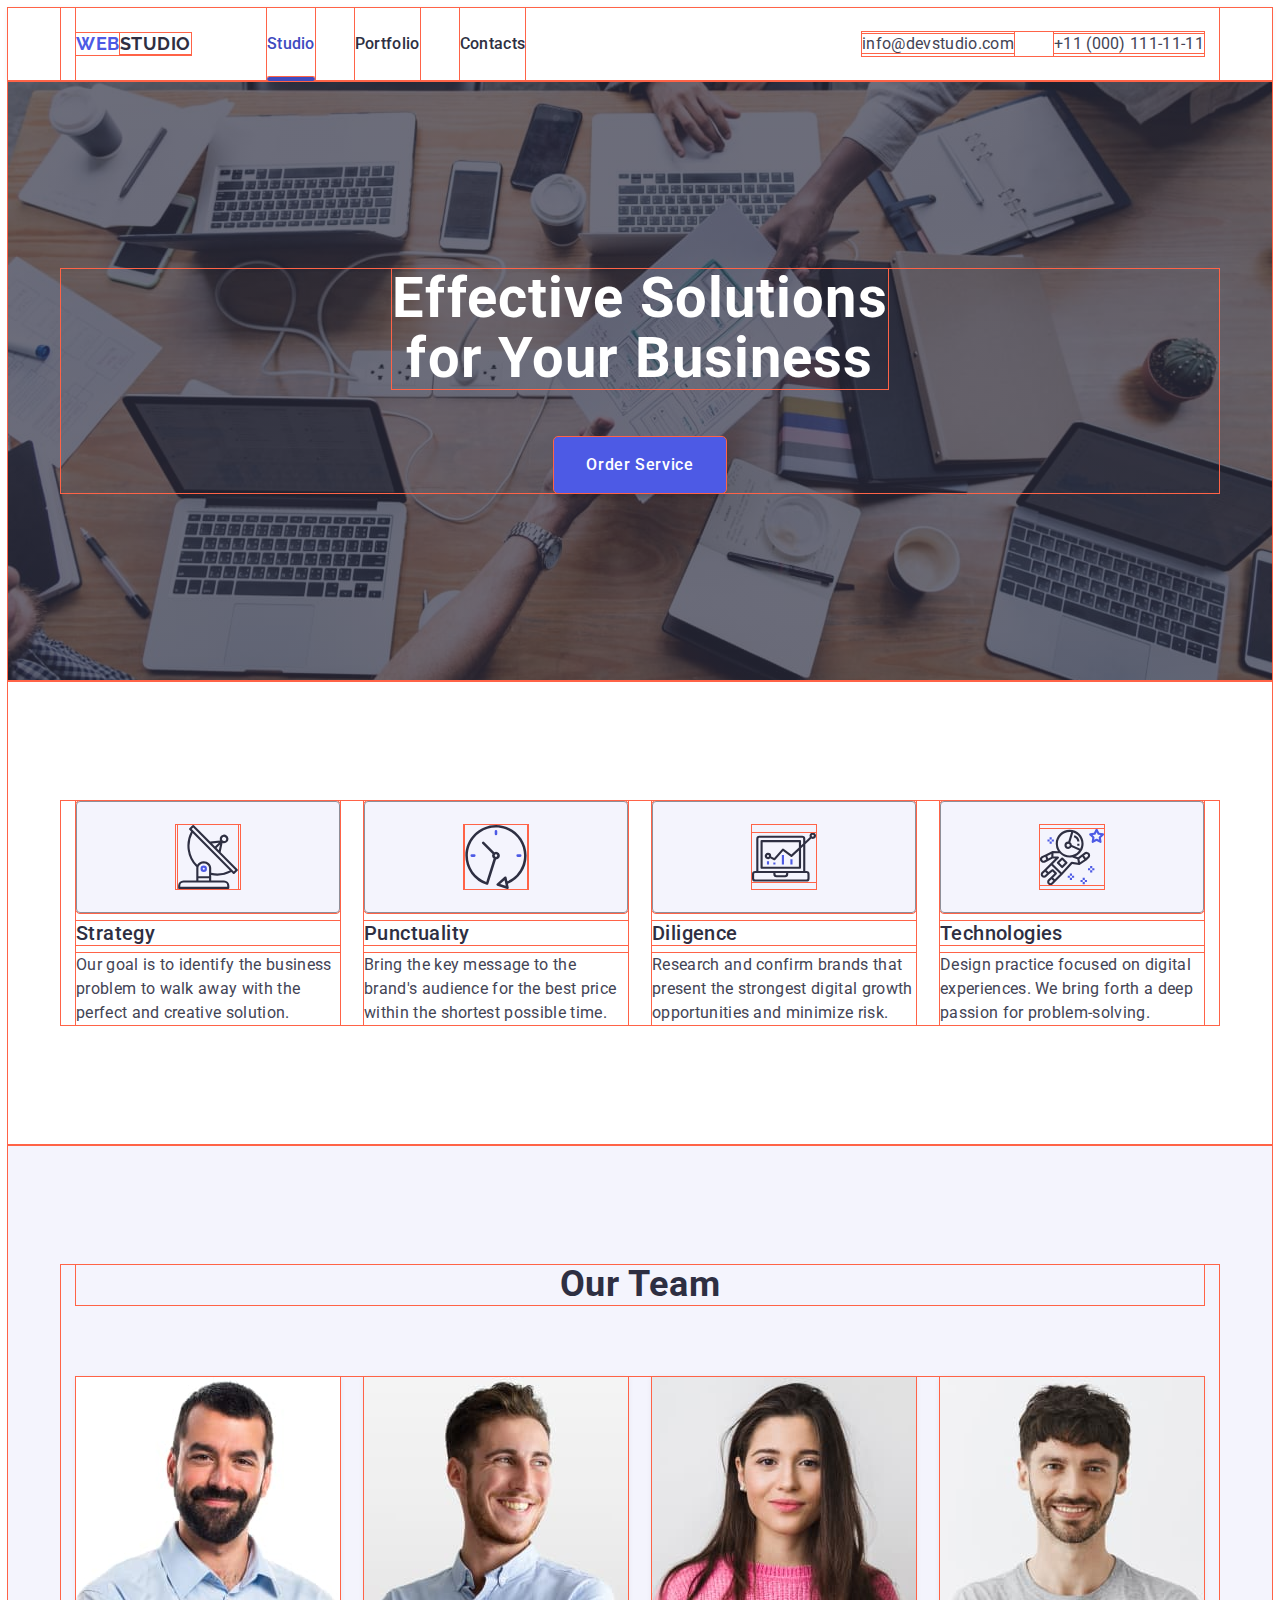
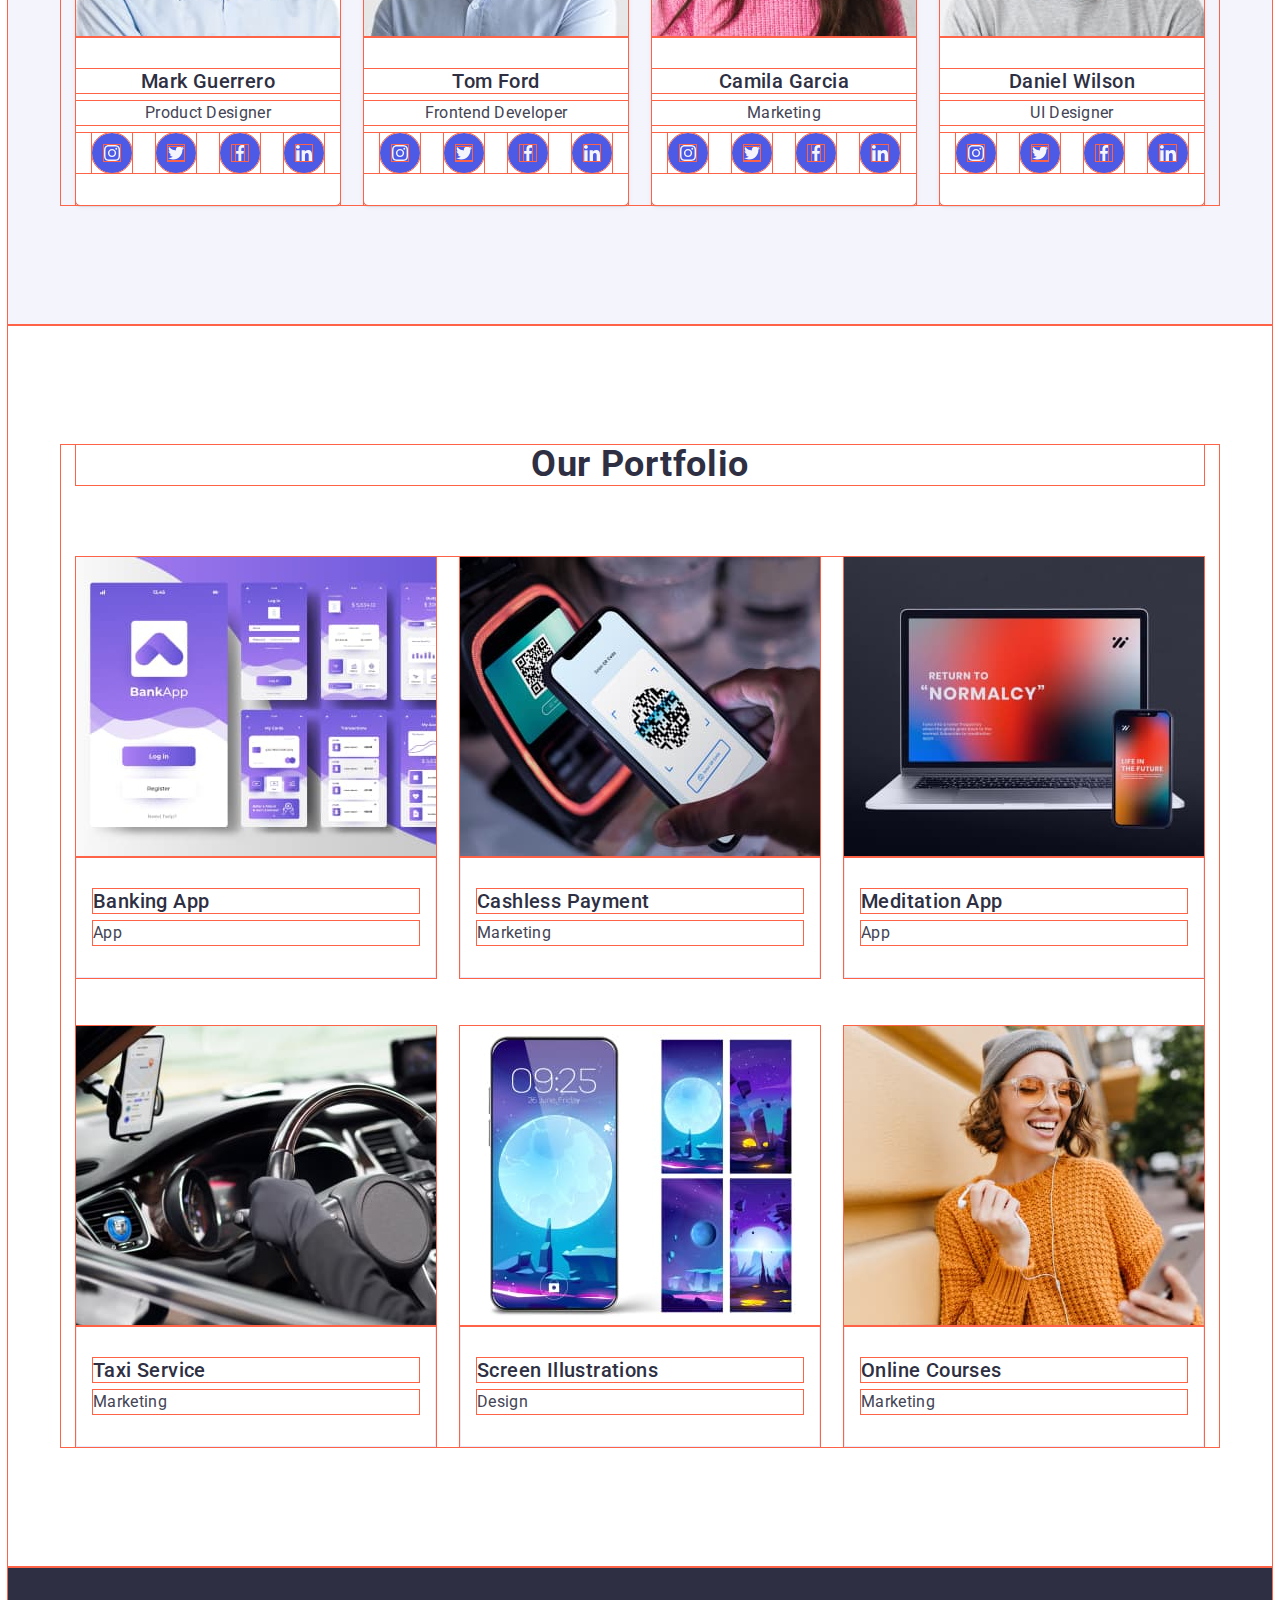
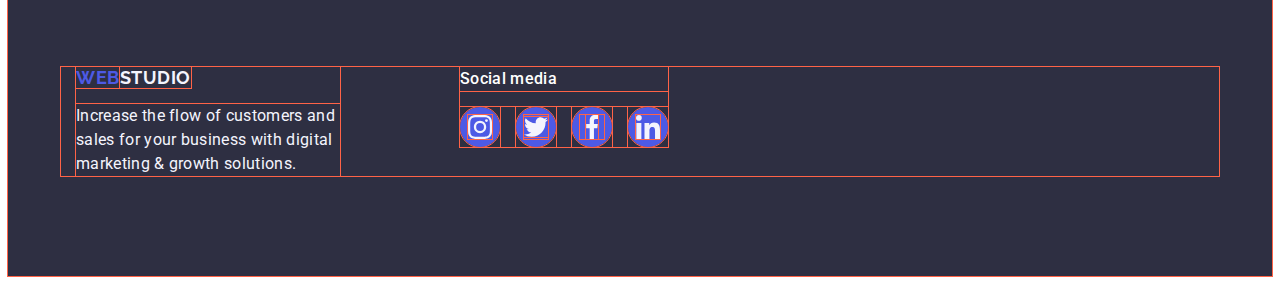
<file: index.html>
<!DOCTYPE html>
<html lang="en">
  <head>
    <meta charset="UTF-8" />
    <meta name="viewport" content="width=device-width, initial-scale=1.0" />
    <title>Document</title>
    <!-- <link
      rel="stylesheet"
      href="node_modules/modern-normalize/modern-normalize.css"
    /> -->
    <link
      rel="stylesheet"
      href="https://cdnjs.cloudflare.com/ajax/libs/modern-normalize/2.0.0/modern-normalize.min.css"
      integrity="sha512-4xo8blKMVCiXpTaLzQSLSw3KFOVPWhm/TRtuPVc4WG6kUgjH6J03IBuG7JZPkcWMxJ5huwaBpOpnwYElP/m6wg=="
      crossorigin="anonymous"
      referrerpolicy="no-referrer"
    />
    <link rel="preconnect" href="https://fonts.googleapis.com" />
    <link rel="preconnect" href="https://fonts.gstatic.com" crossorigin />
    <link
      href="https://fonts.googleapis.com/css2?family=Raleway:wght@700&family=Roboto:wght@400;500;700&display=swap"
      rel="stylesheet"
    />
    <link rel="stylesheet" href="./css/styles.css" />
  </head>
  <body>
    <!-- header -->
    <header class="header">
      <div class="container">
        <nav class="nav">
          <a class="nav-logo" href="./index.html">
            Web<span class="logo">Studio</span>
          </a>

          <ul class="nav-list">
            <li class="nav-item">
              <a class="nav-link current" href="/">studio</a>
            </li>
            <li class="nav-item">
              <a class="nav-link" href="">portfolio</a>
            </li>
            <li class="nav-item">
              <a class="nav-link" href="">contacts</a>
            </li>
          </ul>
        </nav>

        <address class="nav-address">
          <ul class="address-list">
            <li class="address-item">
              <a class="address-link" href="mailto:info@devstudio.com"
                >info@devstudio.com</a
              >
            </li>
            <li class="address-item">
              <a class="address-link" href="tel:+110001111111"
                >+11 (000) 111-11-11</a
              >
            </li>
          </ul>
        </address>
      </div>
    </header>

    <main>
      <!-- section hero -->
      <section class="hero">
        <div class="hero-container container">
          <h1 class="page-title">Effective Solutions for Your Business</h1>
          <button class="hero-btn" type="button">order service</button>
        </div>
      </section>

      <!-- section feature -->
      <section class="feature section">
        <div class="container">
          <h2 class="visually-hidden">our features</h2>

          <ul class="feature-list">
            <li class="feature-item">
              <div class="icon-bcg">
                <svg width="64" height="64" aria-label="antenna">
                  <use href="./images/icons.svg#icon-antenna"></use>
                </svg>
              </div>
              <h3 class="feature-title">strategy</h3>
              <p class="feature-text">
                Our goal is to identify the business problem to walk away with
                the perfect and creative solution.
              </p>
            </li>
            <li class="feature-item">
              <div class="icon-bcg">
                <svg width="64" height="64" aria-label="clock">
                  <use href="./images/icons.svg#icon-clock"></use>
                </svg>
              </div>

              <h3 class="feature-title">punctuality</h3>
              <p class="feature-text">
                Bring the key message to the brand's audience for the best price
                within the shortest possible time.
              </p>
            </li>
            <li class="feature-item">
              <div class="icon-bcg">
                <svg width="64" height="64" aria-label="diagram">
                  <use href="./images/icons.svg#icon-diagram"></use>
                </svg>
              </div>

              <h3 class="feature-title">diligence</h3>
              <p class="feature-text">
                Research and confirm brands that present the strongest digital
                growth opportunities and minimize risk.
              </p>
            </li>
            <li class="feature-item">
              <div class="icon-bcg">
                <svg width="64" height="64" aria-label="astronaut">
                  <use href="./images/icons.svg#icon-astronaut"></use>
                </svg>
              </div>

              <h3 class="feature-title">technologies</h3>
              <p class="feature-text">
                Design practice focused on digital experiences. We bring forth a
                deep passion for problem-solving.
              </p>
            </li>
          </ul>
        </div>
      </section>

      <!-- section our team -->
      <section class="team section">
        <div class="container">
          <h2 class="section-title">our team</h2>

          <ul class="team-list">
            <li class="team-item">
              <img
                class="team-img"
                src="./images/team_mark_guerrero.jpg"
                alt="Mark Guerrero"
                width="264"
              />
              <div class="card-content">
                <h3 class="team-title">Mark Guerrero</h3>
                <p class="team-text">Product Designer</p>
                <ul class="team-social-list">
                  <li class="team-social-item">
                    <a href="" class="team-social-link">
                      <svg
                        class="team-social-icon"
                        width="16"
                        height="16"
                        aria-label="instagram icon"
                      >
                        <use href="./images/icons.svg#icon-instagram"></use>
                      </svg>
                    </a>
                  </li>
                  <li class="team-social-item">
                    <a href="" class="team-social-link">
                      <svg
                        class="team-social-icon"
                        width="16"
                        height="16"
                        aria-label="twitter icon"
                      >
                        <use href="./images/icons.svg#icon-twitter"></use>
                      </svg>
                    </a>
                  </li>
                  <li class="team-social-item">
                    <a href="" class="team-social-link">
                      <svg
                        class="team-social-icon"
                        width="16"
                        height="16"
                        aria-label="facebook icon"
                      >
                        <use href="./images/icons.svg#icon-facebook"></use>
                      </svg>
                    </a>
                  </li>
                  <li class="team-social-item">
                    <a href="" class="team-social-link">
                      <svg
                        class="team-social-icon"
                        width="16"
                        height="16"
                        aria-label="linkedin icon"
                      >
                        <use href="./images/icons.svg#icon-linkedin"></use>
                      </svg>
                    </a>
                  </li>
                </ul>
              </div>
            </li>
            <li class="team-item">
              <img
                class="team-img"
                src="./images/team_tom_ford.jpg"
                alt="Tom Ford"
                width="264"
              />
              <div class="card-content">
                <h3 class="team-title">Tom Ford</h3>
                <p class="team-text">Frontend Developer</p>
                <ul class="team-social-list">
                  <li class="team-social-item">
                    <a href="" class="team-social-link">
                      <svg
                        class="team-social-icon"
                        width="16"
                        height="16"
                        aria-label="instagram icon"
                      >
                        <use href="./images/icons.svg#icon-instagram"></use>
                      </svg>
                    </a>
                  </li>
                  <li class="team-social-item">
                    <a href="" class="team-social-link">
                      <svg
                        class="team-social-icon"
                        width="16"
                        height="16"
                        aria-label="twitter icon"
                      >
                        <use href="./images/icons.svg#icon-twitter"></use>
                      </svg>
                    </a>
                  </li>
                  <li class="team-social-item">
                    <a href="" class="team-social-link">
                      <svg
                        class="team-social-icon"
                        width="16"
                        height="16"
                        aria-label="facebook icon"
                      >
                        <use href="./images/icons.svg#icon-facebook"></use>
                      </svg>
                    </a>
                  </li>
                  <li class="team-social-item">
                    <a href="" class="team-social-link">
                      <svg
                        class="team-social-icon"
                        width="16"
                        height="16"
                        aria-label="linkedin icon"
                      >
                        <use href="./images/icons.svg#icon-linkedin"></use>
                      </svg>
                    </a>
                  </li>
                </ul>
              </div>
            </li>
            <li class="team-item">
              <img
                class="team-img"
                src="./images/team_camila_garcia.jpg"
                alt="Camila Garcia"
                width="264"
              />
              <div class="card-content">
                <h3 class="team-title">Camila Garcia</h3>
                <p class="team-text">Marketing</p>
                <ul class="team-social-list">
                  <li class="team-social-item">
                    <a href="" class="team-social-link">
                      <svg
                        class="team-social-icon"
                        width="16"
                        height="16"
                        aria-label="instagram icon"
                      >
                        <use href="./images/icons.svg#icon-instagram"></use>
                      </svg>
                    </a>
                  </li>
                  <li class="team-social-item">
                    <a href="" class="team-social-link">
                      <svg
                        class="team-social-icon"
                        width="16"
                        height="16"
                        aria-label="twitter icon"
                      >
                        <use href="./images/icons.svg#icon-twitter"></use>
                      </svg>
                    </a>
                  </li>
                  <li class="team-social-item">
                    <a href="" class="team-social-link">
                      <svg
                        class="team-social-icon"
                        width="16"
                        height="16"
                        aria-label="facebook icon"
                      >
                        <use href="./images/icons.svg#icon-facebook"></use>
                      </svg>
                    </a>
                  </li>
                  <li class="team-social-item">
                    <a href="" class="team-social-link">
                      <svg
                        class="team-social-icon"
                        width="16"
                        height="16"
                        aria-label="linkedin icon"
                      >
                        <use href="./images/icons.svg#icon-linkedin"></use>
                      </svg>
                    </a>
                  </li>
                </ul>
              </div>
            </li>
            <li class="team-item">
              <img
                class="team-img"
                src="./images/team_daniel_wilson.jpg"
                alt="Daniel Wilson"
                width="264"
              />
              <div class="card-content">
                <h3 class="team-title">Daniel Wilson</h3>
                <p class="team-text">UI Designer</p>
                <ul class="team-social-list">
                  <li class="team-social-item">
                    <a href="" class="team-social-link">
                      <svg
                        class="team-social-icon"
                        width="16"
                        height="16"
                        aria-label="instagram icon"
                      >
                        <use href="./images/icons.svg#icon-instagram"></use>
                      </svg>
                    </a>
                  </li>
                  <li class="team-social-item">
                    <a href="" class="team-social-link">
                      <svg
                        class="team-social-icon"
                        width="16"
                        height="16"
                        aria-label="twitter icon"
                      >
                        <use href="./images/icons.svg#icon-twitter"></use>
                      </svg>
                    </a>
                  </li>
                  <li class="team-social-item">
                    <a href="" class="team-social-link">
                      <svg
                        class="team-social-icon"
                        width="16"
                        height="16"
                        aria-label="facebook icon"
                      >
                        <use href="./images/icons.svg#icon-facebook"></use>
                      </svg>
                    </a>
                  </li>
                  <li class="team-social-item">
                    <a href="" class="team-social-link">
                      <svg
                        class="team-social-icon"
                        width="16"
                        height="16"
                        aria-label="linkedin icon"
                      >
                        <use href="./images/icons.svg#icon-linkedin"></use>
                      </svg>
                    </a>
                  </li>
                </ul>
              </div>
            </li>
          </ul>
        </div>
      </section>

      <!-- section our portfolio -->
      <section class="portfolio section">
        <div class="container">
          <h2 class="section-title">our portfolio</h2>
          <ul class="portfolio-list">
            <li class="portfolio-item">
              <div class="portfolio-img">
                <img
                  src="./images/portfolio_banking_app.jpg"
                  alt="Banking App"
                  width="360"
                />
                <p class="portfolio-overlay">
                  14 Stylish and User-Friendly App Design Concepts · Task
                  Manager App · Calorie Tracker App · Exotic Fruit Ecommerce App
                  · Cloud Storage App
                </p>
              </div>
              <div class="card-content">
                <h3 class="portfolio-title">Banking App</h3>
                <p class="portfolio-text">App</p>
              </div>
            </li>
            <li class="portfolio-item">
              <div class="portfolio-img">
                <img
                  class="portfolio-img"
                  src="./images/portfolio_cashless_payment.jpg"
                  alt="Cashless Payment"
                  width="360"
                />
                <p class="portfolio-overlay">
                  14 Stylish and User-Friendly App Design Concepts · Task
                  Manager App · Calorie Tracker App · Exotic Fruit Ecommerce App
                  · Cloud Storage App
                </p>
              </div>

              <div class="card-content">
                <h3 class="portfolio-title">Cashless Payment</h3>
                <p class="portfolio-text">Marketing</p>
              </div>
            </li>
            <li class="portfolio-item">
              <div class="portfolio-img">
                <img
                  class="portfolio-img"
                  src="./images/portfolio_meditation_app.jpg"
                  alt="notebook"
                  width="360"
                />
                <p class="portfolio-overlay">
                  14 Stylish and User-Friendly App Design Concepts · Task
                  Manager App · Calorie Tracker App · Exotic Fruit Ecommerce App
                  · Cloud Storage App
                </p>
              </div>

              <div class="card-content">
                <h3 class="portfolio-title">Meditation App</h3>
                <p class="portfolio-text">App</p>
              </div>
            </li>
            <li class="portfolio-item">
              <div class="portfolio-img">
                <img
                  class="portfolio-img"
                  src="./images/portfolio_taxi_service.jpg"
                  alt="car"
                  width="360"
                />
                <p class="portfolio-overlay">
                  14 Stylish and User-Friendly App Design Concepts · Task
                  Manager App · Calorie Tracker App · Exotic Fruit Ecommerce App
                  · Cloud Storage App
                </p>
              </div>

              <div class="card-content">
                <h3 class="portfolio-title">Taxi Service</h3>
                <p class="portfolio-text">Marketing</p>
              </div>
            </li>
            <li class="portfolio-item">
              <div class="portfolio-img">
                <img
                  class="portfolio-img"
                  src="./images/portfolio_screen_illustrations.jpg"
                  alt="mobile screen"
                  width="360"
                />
                <p class="portfolio-overlay">
                  14 Stylish and User-Friendly App Design Concepts · Task
                  Manager App · Calorie Tracker App · Exotic Fruit Ecommerce App
                  · Cloud Storage App
                </p>
              </div>

              <div class="card-content">
                <h3 class="portfolio-title">Screen Illustrations</h3>
                <p class="portfolio-text">Design</p>
              </div>
            </li>
            <li class="portfolio-item">
              <div class="portfolio-img">
                <img
                  class="portfolio-img"
                  src="./images/portfolio_online_courses.jpg"
                  alt="woman"
                  width="360"
                />
                <p class="portfolio-overlay">
                  14 Stylish and User-Friendly App Design Concepts · Task
                  Manager App · Calorie Tracker App · Exotic Fruit Ecommerce App
                  · Cloud Storage App
                </p>
              </div>

              <div class="card-content">
                <h3 class="portfolio-title">Online Courses</h3>
                <p class="portfolio-text">Marketing</p>
              </div>
            </li>
          </ul>
        </div>
      </section>
    </main>

    <footer class="footer">
      <div class="container footer-container">
        <div class="footer-logo">
          <a class="footer-logo-link" href="/"
            >Web<span class="logo">Studio</span></a
          >
          <p class="footer-text">
            Increase the flow of customers and sales for your business with
            digital marketing &#38; growth solutions.
          </p>
        </div>
        <div class="footer-social">
          <p class="footer-text footer-social-text">Social media</p>
          <ul class="footer-social-list">
            <li class="footer-social-item">
              <a class="footer-social-link" href="">
                <svg
                  class="footer-social-icon"
                  width="24"
                  height="24"
                  aria-label="instagram icon"
                >
                  <use href="./images/icons.svg#icon-instagram"></use>
                </svg>
              </a>
            </li>
            <li class="footer-social-item">
              <a class="footer-social-link" href="">
                <svg
                  class="footer-social-icon"
                  width="24"
                  height="24"
                  aria-label="twitter icon"
                >
                  <use href="./images/icons.svg#icon-twitter"></use>
                </svg>
              </a>
            </li>
            <li class="footer-social-item">
              <a class="footer-social-link" href="">
                <svg
                  class="footer-social-icon"
                  width="24"
                  height="24"
                  aria-label="facebook icon"
                >
                  <use href="./images/icons.svg#icon-facebook"></use>
                </svg>
              </a>
            </li>
            <li class="footer-social-item">
              <a class="footer-social-link" href="">
                <svg
                  class="footer-social-icon"
                  width="24"
                  height="24"
                  aria-label="linkedin icon"
                >
                  <use href="./images/icons.svg#icon-linkedin"></use>
                </svg>
              </a>
            </li>
          </ul>
        </div>
      </div>
    </footer>
  </body>
</html>
</file>
<file: css/styles.css>
*,
*::before,
*::after {
  outline: 1px solid tomato;
  box-sizing: border-box;
}

body {
  font-family: 'Roboto', sans-serif;
  color: #434455;
  background-color: #fff;
}

h1,
h2,
h3 {
  margin-top: 0;
  margin-bottom: 0;
}

p {
  margin-top: 0;
  margin-bottom: 0;
}

ul {
  margin-top: 0;
  margin-bottom: 0;
  padding-left: 0;
}

li {
  list-style: none;
}

a {
  text-decoration: none;
}

img {
  display: block;
  max-width: 100%;
}

.container {
  width: 1158px;
  padding-left: 15px;
  padding-right: 15px;
  margin-left: auto;
  margin-right: auto;
}

.visually-hidden {
  position: absolute;
  width: 1px;
  height: 1px;
  margin: -1px;
  border: 0;
  padding: 0;
  white-space: nowrap;
  clip-path: inset(100%);
  clip: rect(0 0 0 0);
  overflow: hidden;
}

/* ================HEADER================ */

.header {
  border-bottom: 1px solid #e7e9fc;
  box-shadow: 0px 2px 1px rgba(46, 47, 66, 0.08),
    0px 1px 1px rgba(46, 47, 66, 0.16), 0px 1px 6px rgba(46, 47, 66, 0.08);
}

.header .container {
  display: flex;
  align-items: center;
}

.nav {
  display: flex;
  align-items: center;
}

.nav-logo {
  margin-right: 76px;
  font-family: 'Raleway', sans-serif;
  font-size: 18px;
  font-weight: 700;

  line-height: 1.17;
  letter-spacing: 0.54px;
  text-transform: uppercase;

  color: #4d5ae5;

  /* transition-property: color;
  transition-duration: 250ms;
  transition-timing-function: cubic-bezier(0.4, 0, 0.2, 1); */
}

.nav-logo .logo {
  color: #2e2f42;

  /* transition-property: color;
  transition-duration: 250ms;
  transition-timing-function: cubic-bezier(0.4, 0, 0.2, 1); */
}

.nav-list {
  display: flex;
  gap: 40px;
}

/* .nav-item {
  padding-top: 24px;
  padding-bottom: 24px;
} */

.nav-link {
  display: inline-block;
  padding-top: 24px;
  padding-bottom: 24px;

  font-size: 16px;
  font-weight: 500;

  line-height: 1.5;
  letter-spacing: 0.32px;
  text-transform: capitalize;

  color: #2e2f42;

  position: relative;

  transition-property: color;
  transition-duration: 250ms;
  transition-timing-function: cubic-bezier(0.4, 0, 0.2, 1);
}

.current {
  color: #404bbf;
}

.current::after {
  content: '';

  width: 48px;
  height: 4px;
  border-radius: 2px;

  background-color: #404bbf;

  position: absolute;

  left: 0;
  bottom: -1px;
}

.nav-address {
  margin-left: auto;
  font-style: normal;
}

.address-list {
  display: flex;
  gap: 40px;
}

.address-link {
  font-size: 16px;

  line-height: 1.5;
  letter-spacing: 0.32px;
  text-transform: lowercase;

  color: currentColor;

  transition-property: color;
  transition-duration: 250ms;
  transition-timing-function: cubic-bezier(0.4, 0, 0.2, 1);
}

/* .nav-logo:hover,
.nav-logo:focus,
.nav-link:hover,
.nav-link:focus,
.address-link:hover,
.address-link:focus,
.nav-logo .logo:hover,
.nav-logo .logo:focus {
  color: #404bbf;
} */

.nav-link:hover,
.nav-link:focus,
.address-link:hover,
.address-link:focus {
  color: #404bbf;
}

/* ================HERO================ */

.hero {
  background-color: #2e2f42;

  background-image: linear-gradient(
      to bottom,
      rgba(46, 47, 66, 0.7),
      rgba(46, 47, 66, 0.7)
    ),
    url(../images/img-name.jpg);
  background-position: center;
  background-repeat: no-repeat;
  background-size: cover;
  background-color: #2e2f42;
  max-width: 1440px;
  margin: 0 auto;
  text-align: center;
  padding: 188px 0;
}

.hero-container {
  /* padding: 188px 0;

  max-width: 1440px;

  background-image: linear-gradient(
      to bottom,
      rgba(46, 47, 66, 0.7),
      rgba(46, 47, 66, 0.7)
    ),
    url(../images/img-name.jpg);
  background-position: center;
  background-repeat: no-repeat;
  background-size: cover;

  text-align: center; */
}

.page-title {
  margin-left: auto;
  margin-right: auto;
  margin-bottom: 48px;
  max-width: 496px;

  font-size: 56px;
  font-weight: 700;

  line-height: 1.07;
  letter-spacing: 1.12px;

  color: #fff;

  text-align: center;
}

.hero-btn {
  display: block;
  margin-left: auto;
  margin-right: auto;
  padding: 16px 32px;
  min-width: 169px;
  height: 56px;

  border: none;
  border-radius: 4px;
  box-shadow: 0px 4px 4px 0px rgba(0, 0, 0, 0.15);

  font-family: 'Roboto', sans-serif;
  font-size: 16px;
  font-weight: 500;

  line-height: 1.5;
  letter-spacing: 0.64px;

  text-transform: capitalize;

  color: #fff;

  background-color: #4d5ae5;

  cursor: pointer;

  transition-property: background-color;
  transition-duration: 250ms;
  transition-timing-function: cubic-bezier(0.4, 0, 0.2, 1);
}

.hero-btn:hover,
.hero-btn:focus {
  background-color: #404bbf;
}

/* ================FEATURE================ */

.section {
  padding-top: 120px;
  padding-bottom: 120px;
}

.section-title {
  font-size: 36px;
  font-weight: 700;

  line-height: 1.11;
  letter-spacing: 0.72px;
  text-transform: capitalize;
  text-align: center;

  color: #2e2f42;
}

.feature-list {
  display: flex;
  justify-content: space-between;
  gap: 24px;
}

.feature-item {
  width: calc((100% - 24px * 3) / 4);
}

.feature-item .icon-bcg {
  width: 264px;
  height: 112px;
  margin-bottom: 8px;

  display: flex;
  justify-content: center;
  align-items: center;
  flex-shrink: 0;

  border-radius: 4px;
  border: 1px solid #8e8f99;

  background-color: #f4f4fd;
}

.feature-title {
  margin-bottom: 8px;

  font-size: 20px;
  font-weight: 500;

  line-height: 1.2;
  letter-spacing: 0.4px;
  text-transform: capitalize;

  color: #2e2f42;
}

.feature-text {
  font-size: 16px;

  line-height: 1.5;
  letter-spacing: 0.32px;
}

/* ================TEAM================ */

.team {
  background-color: #f4f4fd;
}

.section-title {
  margin-bottom: 72px;
}

.team-list {
  display: flex;
  justify-content: space-between;
  gap: 24px;
}

.team-item {
  width: calc((100% - 24px * 3) / 4);
  border-radius: 0px 0px 4px 4px;

  box-shadow: 0px 2px 1px 0px rgba(46, 47, 66, 0.08),
    0px 1px 1px 0px rgba(46, 47, 66, 0.16),
    0px 1px 6px 0px rgba(46, 47, 66, 0.08);

  background-color: #ffffff;
}

.team-item .card-content {
  padding-top: 32px;
  padding-bottom: 32px;
}

.team-title {
  margin-bottom: 8px;

  font-size: 20px;
  font-weight: 500;

  line-height: 1.2;
  letter-spacing: 0.4px;
  text-align: center;
  text-transform: capitalize;

  color: #2e2f42;
}

.team-text {
  margin-bottom: 8px;

  font-size: 16px;

  line-height: 1.5;
  letter-spacing: 0.32px;
  text-align: center;
}

.team-social-list {
  display: flex;
  gap: 24px;
  justify-content: center;
}

.team-social-link {
  /* display: block; */
  width: 40px;
  height: 40px;

  display: flex;
  justify-content: center;
  align-items: center;
  border-radius: 50%;

  line-height: 0;

  background-color: #4d5ae5;

  transition-property: background-color;
  transition-duration: 250ms;
  transition-timing-function: cubic-bezier(0.4, 0, 0.2, 1);
}

.team-social-link:hover,
.team-social-link:focus {
  background-color: #404bbf;
}

.team-social-icon {
  fill: #f4f4fd;
}

/* ================PORTFOLIO================ */

.portfolio-item {
  background-color: #ffffff;
}

.portfolio-list {
  display: flex;
  flex-wrap: wrap;
  gap: 48px 24px;
}

.portfolio-item {
  width: calc((100% - 24px * 2) / 3);

  transition: box-shadow 250ms cubic-bezier(0.4, 0, 0.2, 1);
}

.portfolio-item:hover {
  box-shadow: 0px 1px 6px rgba(46, 47, 66, 0.08),
    0px 1px 1px rgba(46, 47, 66, 0.16), 0px 2px 1px rgba(46, 47, 66, 0.08);
}

.portfolio-img {
  position: relative;

  overflow: hidden;
}

.portfolio-overlay {
  padding: 40px 32px;
  width: 100%;
  height: 100%;

  font-size: 16px;
  letter-spacing: 0.32px;
  line-height: 1.5;

  color: #f4f4fd;

  background-color: #4d5ae5;

  position: absolute;
  top: 0;
  left: 0;

  transform: translateY(100%);

  transition-property: transform;
  transition-duration: 250ms;
  transition-timing-function: cubic-bezier(0.4, 0, 0.2, 1);
}

.portfolio-item:hover .portfolio-overlay {
  transform: translateY(0%);
}

.portfolio-item .card-content {
  padding: 32px 16px;

  border: 1px solid #e7e9fc;
  border-top: none;
}

.portfolio-title {
  margin-bottom: 8px;

  font-size: 20px;
  font-weight: 500;

  line-height: 1.2;
  letter-spacing: 0.4px;
  text-transform: capitalize;

  color: #2e2f42;
}

.portfolio-text {
  font-size: 16px;

  line-height: 1.5;
  letter-spacing: 0.32px;
  text-transform: capitalize;
}

/* ================FOOTER================ */

.footer {
  padding-top: 100px;
  padding-bottom: 100px;

  background-color: #2e2f42;
}

.footer-container {
  display: flex;
  align-items: baseline;
}

.footer-logo {
  width: 264px;
  margin-right: 120px;
}

.footer-logo-link {
  display: inline-block;
  margin-bottom: 16px;
  font-family: 'Raleway', sans-serif;
  font-size: 18px;
  font-weight: 700;

  line-height: 1.17;
  letter-spacing: 0.54px;
  text-transform: uppercase;

  color: #4d5ae5;

  transition-property: color;
  transition-duration: 250ms;
  transition-timing-function: cubic-bezier(0.4, 0, 0.2, 1);
}

.footer-logo-link .logo {
  color: #f4f4fd;

  /* transition-property: color;
  transition-duration: 250ms;
  transition-timing-function: cubic-bezier(0.4, 0, 0.2, 1); */
}

/* .footer-logo-link:hover,
.footer-logo-link:focus,
.footer-logo-link .logo:hover,
.footer-logo-link .logo:focus {
  color: #404bbf;
} */

.footer-text {
  font-size: 16px;

  line-height: 1.5;
  letter-spacing: 0.32px;

  color: #f4f4fd;
}

.footer-social-text {
  margin-bottom: 16px;
  font-weight: 500;

  color: #ffffff;
}

.footer-social-list {
  display: flex;
  gap: 16px;
  justify-content: center;
}

.footer-social-link {
  /* display: block; */
  width: 40px;
  height: 40px;

  display: flex;
  justify-content: center;
  align-items: center;
  border-radius: 50%;

  line-height: 0;

  background-color: #4d5ae5;

  transition-property: background-color;
  transition-duration: 250ms;
  transition-timing-function: cubic-bezier(0.4, 0, 0.2, 1);
}

.footer-social-link:hover,
.footer-social-link:focus {
  background-color: #31d0aa;
}

.footer-social-icon {
  fill: #f4f4fd;
}
</file>
